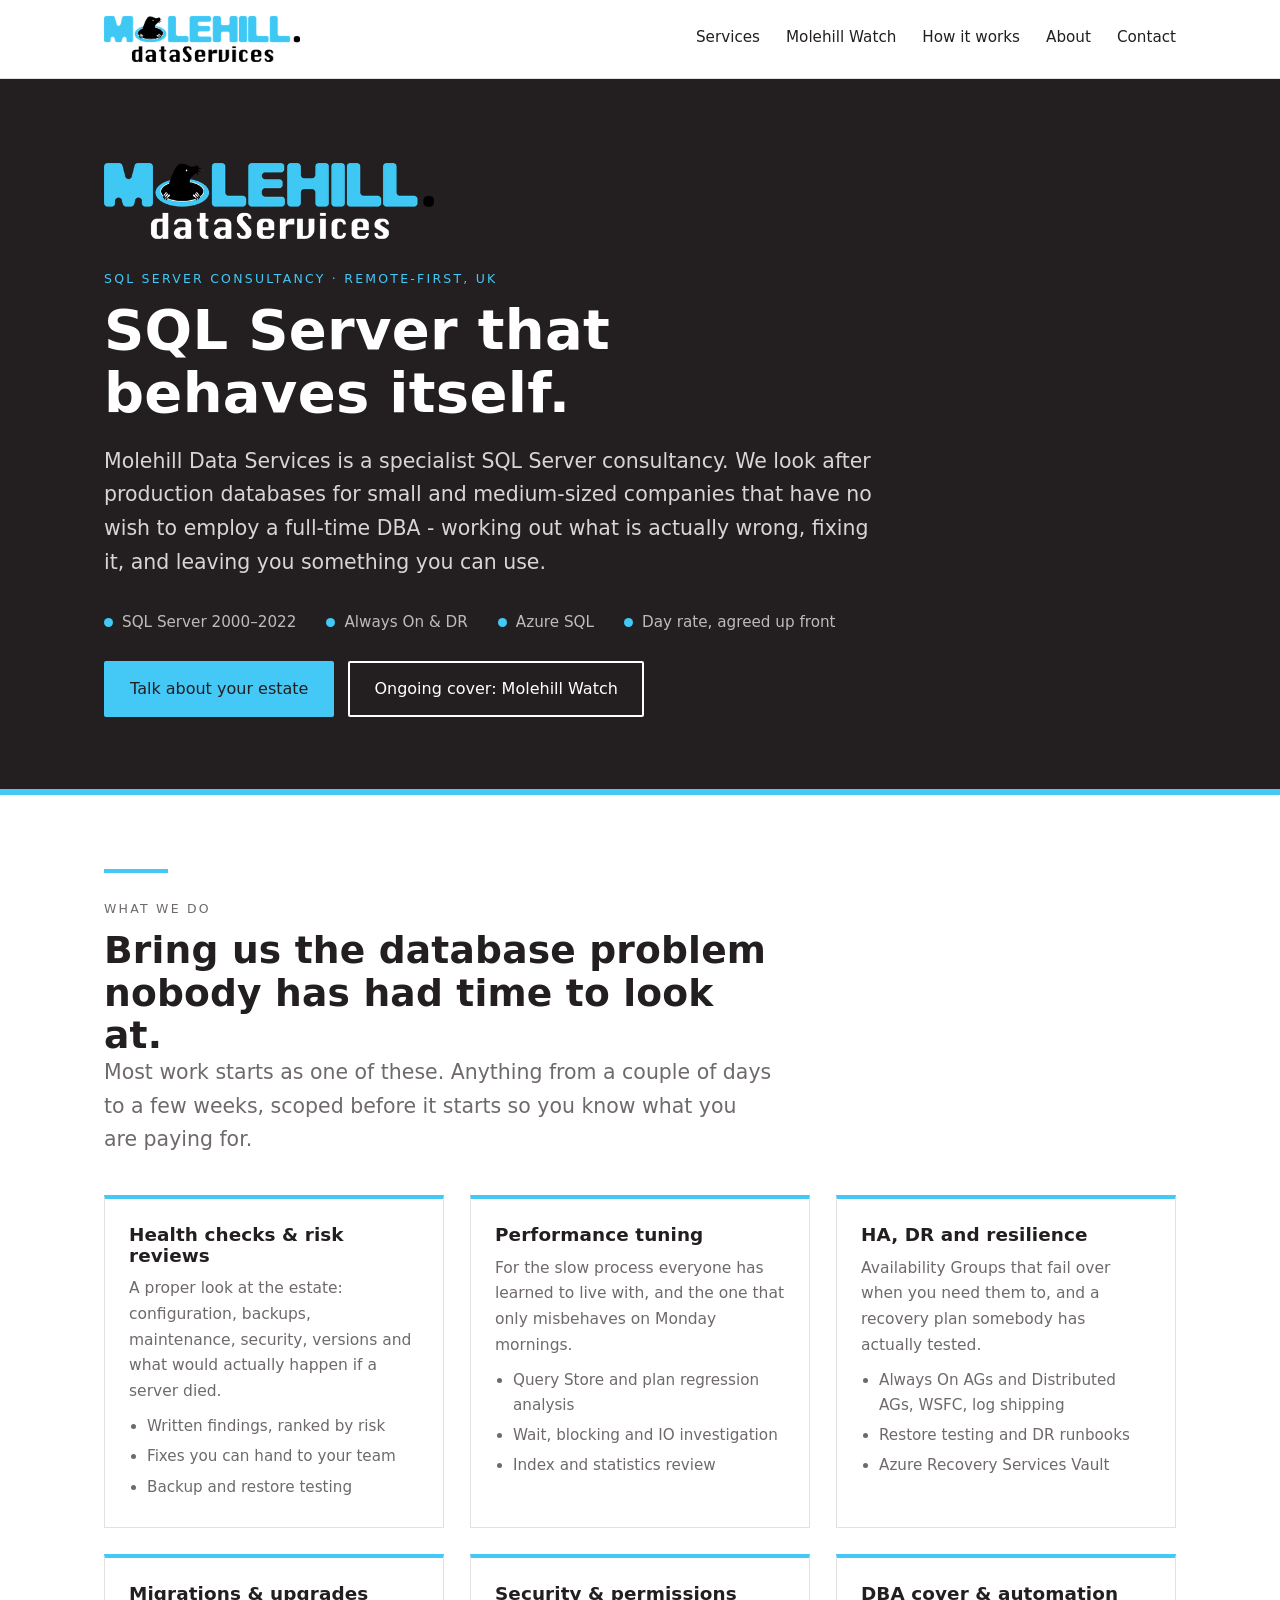
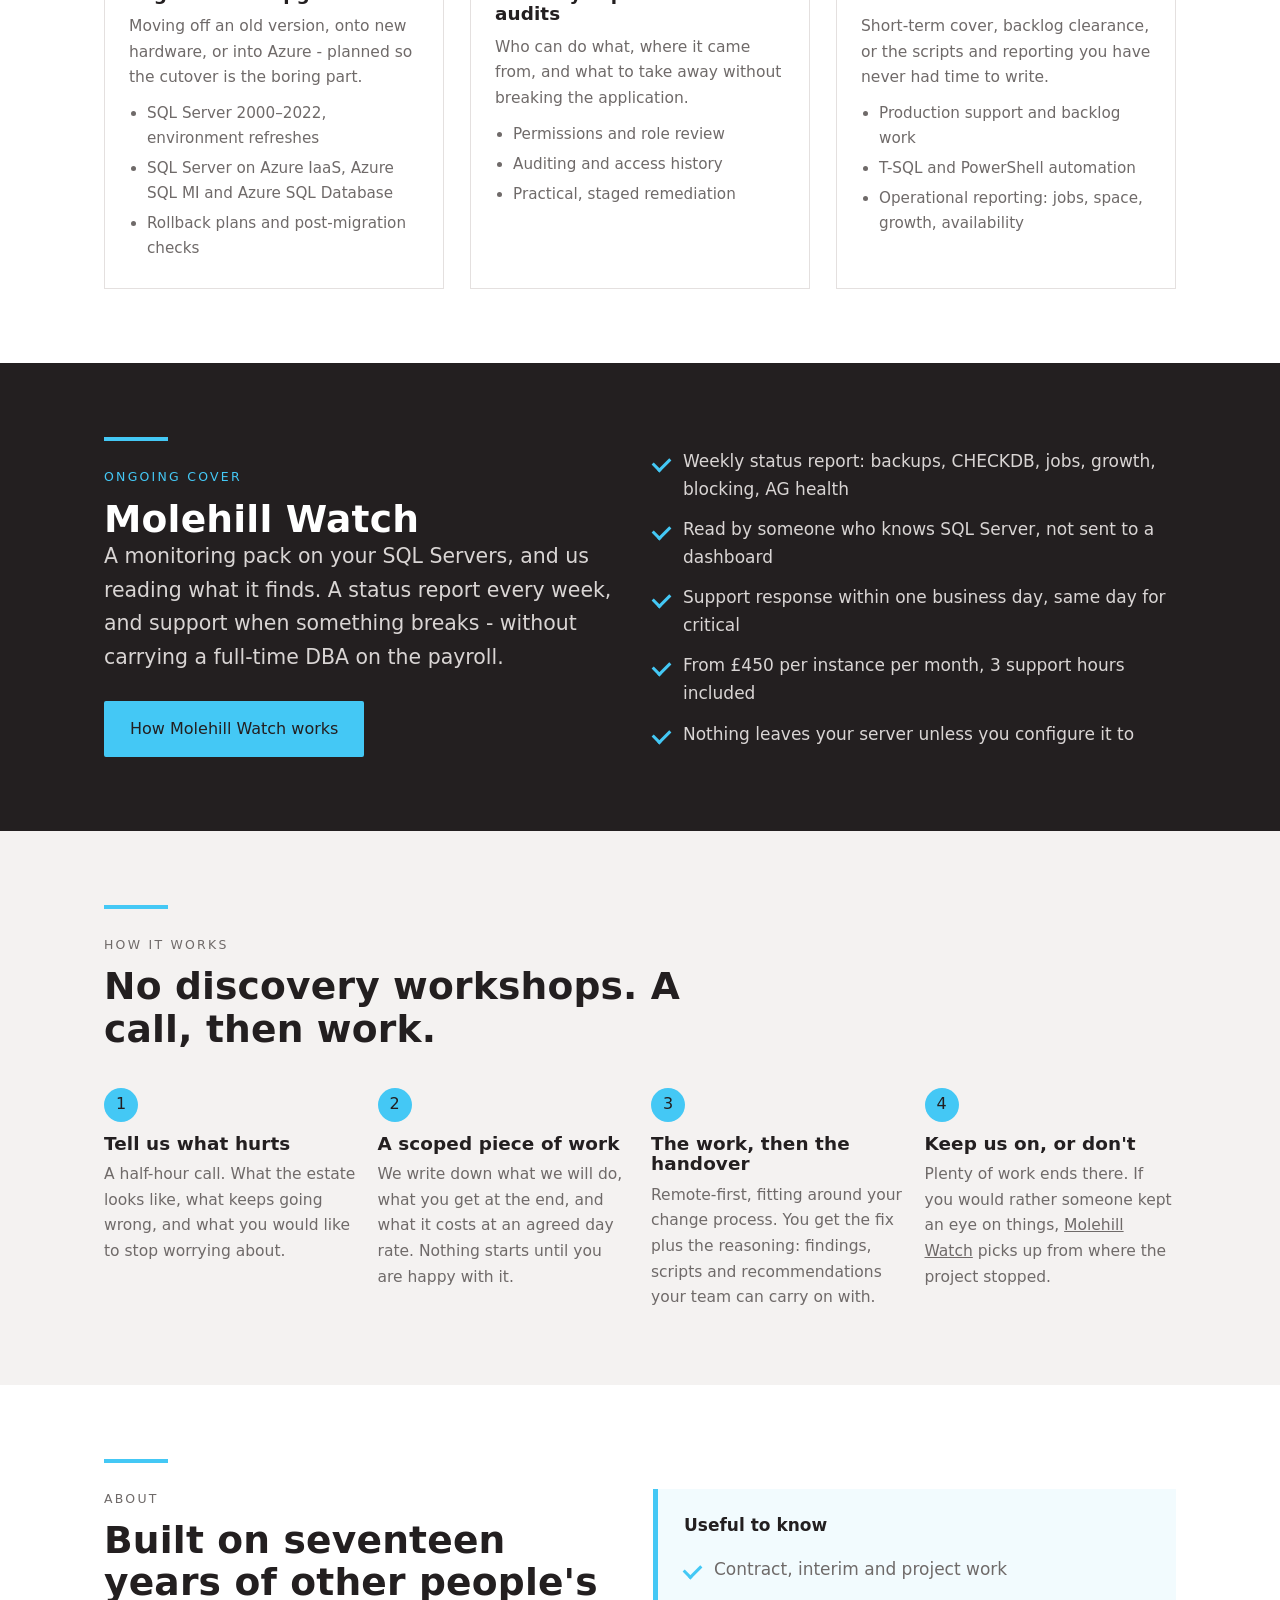
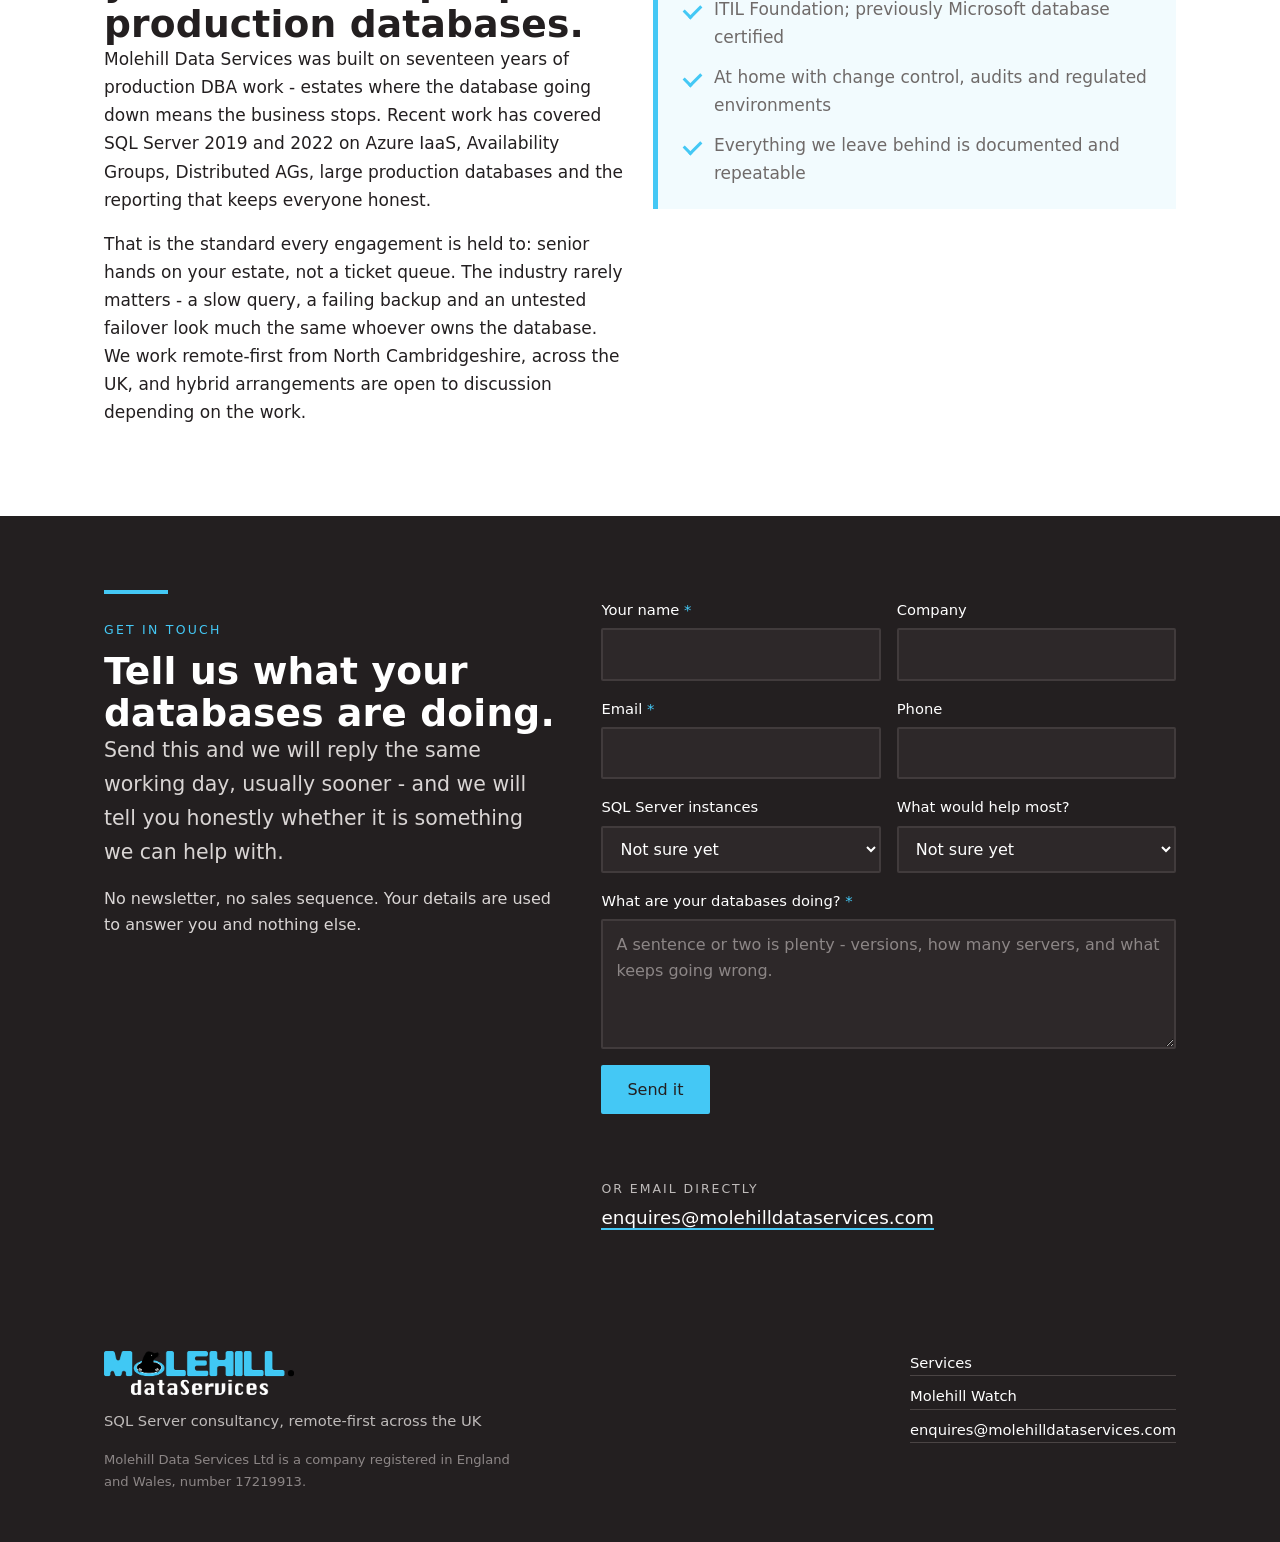
<file: Site/index.html>
<!doctype html>
<html lang="en-GB">
<head>
<meta charset="utf-8" />
<meta name="viewport" content="width=device-width, initial-scale=1" />
<title>Molehill Data Services &#183; SQL Server consultancy</title>
<meta name="description" content="Molehill Data Services: a specialist SQL Server consultancy for small and medium-sized companies with no full-time DBA. Health checks, performance tuning, HA/DR, migrations and Azure SQL - plus Molehill Watch, ongoing monitoring and support." />
<link rel="icon" href="assets/favicon.png" />
<link rel="stylesheet" href="assets/molehill.css" />
<meta property="og:title" content="Molehill Data Services - SQL Server consultancy" />
<meta property="og:description" content="A specialist SQL Server consultancy for companies with no full-time DBA: health checks, tuning, HA/DR, migrations and Azure - and ongoing cover with Molehill Watch." />
<meta property="og:type" content="website" />
</head>
<body>

<header class="site-head">
  <div class="wrap">
    <a class="logo" href="index.html" aria-label="Molehill Data Services home">
      <img src="assets/molehill-logo.png" alt="Molehill. dataServices" />
    </a>
    <nav class="nav" aria-label="Main">
      <a href="#services">Services</a>
      <a href="molehill-watch.html">Molehill Watch</a>
      <a href="#how">How it works</a>
      <a href="#about">About</a>
      <a href="#contact">Contact</a>
    </nav>
  </div>
</header>

<main>

<section class="hero on-dark" aria-labelledby="top">
  <div class="wrap">
    <img class="mark" src="assets/molehill-logo-dark.png" alt="" />
    <p class="eyebrow">SQL Server consultancy &#183; remote-first, UK</p>
    <h1 id="top">SQL Server that behaves itself.</h1>
    <p class="lede">Molehill Data Services is a specialist SQL Server consultancy. We look after production
       databases for small and medium-sized companies that have no wish to employ a full-time DBA -
       working out what is actually wrong, fixing it, and leaving you something you can use.</p>
    <div class="facts">
      <span>SQL Server 2000&ndash;2022</span>
      <span>Always On &amp; DR</span>
      <span>Azure SQL</span>
      <span>Day rate, agreed up front</span>
    </div>
    <div class="btn-row">
      <a class="btn" href="#contact">Talk about your estate</a>
      <a class="btn ghost" href="molehill-watch.html">Ongoing cover: Molehill Watch</a>
    </div>
  </div>
</section>

<section id="services">
  <div class="wrap">
    <div class="head-block">
      <div class="rule"></div>
      <p class="eyebrow">What we do</p>
      <h2>Bring us the database problem nobody has had time to look at.</h2>
      <p class="lede">Most work starts as one of these. Anything from a couple of days to a few weeks,
         scoped before it starts so you know what you are paying for.</p>
    </div>

    <div class="grid three">
      <article class="card">
        <h3>Health checks &amp; risk reviews</h3>
        <p>A proper look at the estate: configuration, backups, maintenance, security, versions and
           what would actually happen if a server died.</p>
        <ul>
          <li>Written findings, ranked by risk</li>
          <li>Fixes you can hand to your team</li>
          <li>Backup and restore testing</li>
        </ul>
      </article>

      <article class="card">
        <h3>Performance tuning</h3>
        <p>For the slow process everyone has learned to live with, and the one that only misbehaves
           on Monday mornings.</p>
        <ul>
          <li>Query Store and plan regression analysis</li>
          <li>Wait, blocking and IO investigation</li>
          <li>Index and statistics review</li>
        </ul>
      </article>

      <article class="card">
        <h3>HA, DR and resilience</h3>
        <p>Availability Groups that fail over when you need them to, and a recovery plan somebody
           has actually tested.</p>
        <ul>
          <li>Always On AGs and Distributed AGs, WSFC, log shipping</li>
          <li>Restore testing and DR runbooks</li>
          <li>Azure Recovery Services Vault</li>
        </ul>
      </article>

      <article class="card">
        <h3>Migrations &amp; upgrades</h3>
        <p>Moving off an old version, onto new hardware, or into Azure - planned so the cutover is
           the boring part.</p>
        <ul>
          <li>SQL Server 2000&ndash;2022, environment refreshes</li>
          <li>SQL Server on Azure IaaS, Azure SQL MI and Azure SQL Database</li>
          <li>Rollback plans and post-migration checks</li>
        </ul>
      </article>

      <article class="card">
        <h3>Security &amp; permissions audits</h3>
        <p>Who can do what, where it came from, and what to take away without breaking the
           application.</p>
        <ul>
          <li>Permissions and role review</li>
          <li>Auditing and access history</li>
          <li>Practical, staged remediation</li>
        </ul>
      </article>

      <article class="card">
        <h3>DBA cover &amp; automation</h3>
        <p>Short-term cover, backlog clearance, or the scripts and reporting you have never had time
           to write.</p>
        <ul>
          <li>Production support and backlog work</li>
          <li>T-SQL and PowerShell automation</li>
          <li>Operational reporting: jobs, space, growth, availability</li>
        </ul>
      </article>
    </div>
  </div>
</section>

<section class="on-dark" id="watch-teaser">
  <div class="wrap">
    <div class="grid two" style="align-items:center">
      <div>
        <div class="rule"></div>
        <p class="eyebrow">Ongoing cover</p>
        <h2>Molehill Watch</h2>
        <p class="lede">A monitoring pack on your SQL Servers, and us reading what it finds. A status
           report every week, and support when something breaks - without carrying a full-time DBA on
           the payroll.</p>
        <div class="btn-row">
          <a class="btn" href="molehill-watch.html">How Molehill Watch works</a>
        </div>
      </div>
      <div>
        <ul class="ticks" style="grid-template-columns:1fr">
          <li>Weekly status report: backups, CHECKDB, jobs, growth, blocking, AG health</li>
          <li>Read by someone who knows SQL Server, not sent to a dashboard</li>
          <li>Support response within one business day, same day for critical</li>
          <li>From &pound;450 per instance per month, 3 support hours included</li>
          <li>Nothing leaves your server unless you configure it to</li>
        </ul>
      </div>
    </div>
  </div>
</section>

<section id="how" class="on-shell">
  <div class="wrap">
    <div class="head-block">
      <div class="rule"></div>
      <p class="eyebrow">How it works</p>
      <h2>No discovery workshops. A call, then work.</h2>
    </div>
    <div class="steps">
      <div class="step">
        <h3>Tell us what hurts</h3>
        <p>A half-hour call. What the estate looks like, what keeps going wrong, and what you would
           like to stop worrying about.</p>
      </div>
      <div class="step">
        <h3>A scoped piece of work</h3>
        <p>We write down what we will do, what you get at the end, and what it costs at an agreed
           day rate. Nothing starts until you are happy with it.</p>
      </div>
      <div class="step">
        <h3>The work, then the handover</h3>
        <p>Remote-first, fitting around your change process. You get the fix plus the reasoning:
           findings, scripts and recommendations your team can carry on with.</p>
      </div>
      <div class="step">
        <h3>Keep us on, or don't</h3>
        <p>Plenty of work ends there. If you would rather someone kept an eye on things,
           <a href="molehill-watch.html">Molehill Watch</a> picks up from where the project stopped.</p>
      </div>
    </div>
  </div>
</section>

<section id="about">
  <div class="wrap">
    <div class="grid two">
      <div>
        <div class="rule"></div>
        <p class="eyebrow">About</p>
        <h2>Built on seventeen years of other people's production databases.</h2>
        <p>Molehill Data Services was built on seventeen years of production DBA work - estates where
           the database going down means the business stops. Recent work has covered SQL Server 2019
           and 2022 on Azure IaaS, Availability Groups, Distributed AGs, large production databases
           and the reporting that keeps everyone honest.</p>
        <p>That is the standard every engagement is held to: senior hands on your estate, not a
           ticket queue. The industry rarely matters - a slow query, a failing backup and an
           untested failover look much the same whoever owns the database. We work remote-first
           from North Cambridgeshire, across the UK, and hybrid arrangements are open to discussion
           depending on the work.</p>
      </div>
      <div>
        <div class="callout">
          <p><strong>Useful to know</strong></p>
          <ul class="ticks" style="grid-template-columns:1fr">
            <li>Contract, interim and project work</li>
            <li>ITIL Foundation; previously Microsoft database certified</li>
            <li>At home with change control, audits and regulated environments</li>
            <li>Everything we leave behind is documented and repeatable</li>
          </ul>
        </div>
      </div>
    </div>
  </div>
</section>

<section class="on-dark" id="contact">
  <div class="wrap">
    <div class="contact-split">
      <div>
        <div class="rule"></div>
        <p class="eyebrow">Get in touch</p>
        <h2>Tell us what your databases are doing.</h2>
        <p class="lede">Send this and we will reply the same working day, usually sooner - and we
           will tell you honestly whether it is something we can help with.</p>
        <p class="lede" style="font-size:1rem">No newsletter, no sales sequence. Your details are
           used to answer you and nothing else.</p>
      </div>
      <div>
        <form class="form" data-contact name="contact" method="POST" data-netlify="true" netlify-honeypot="bot-field" action="/">
          <input type="hidden" name="form-name" value="contact" />
          <input type="hidden" name="page" value="Consultancy" />
          <p class="hp"><label>Leave this empty <input name="bot-field" tabindex="-1" autocomplete="off" /></label></p>

          <div class="row">
            <div class="field">
              <label for="c-name">Your name <span class="required" aria-hidden="true">*</span></label>
              <input id="c-name" name="name" type="text" autocomplete="name" required />
            </div>
            <div class="field">
              <label for="c-company">Company</label>
              <input id="c-company" name="company" type="text" autocomplete="organization" />
            </div>
          </div>

          <div class="row">
            <div class="field">
              <label for="c-email">Email <span class="required" aria-hidden="true">*</span></label>
              <input id="c-email" name="email" type="email" autocomplete="email" required />
            </div>
            <div class="field">
              <label for="c-phone">Phone</label>
              <input id="c-phone" name="phone" type="tel" autocomplete="tel" />
            </div>
          </div>

          <div class="row">
          <div class="field">
            <label for="c-instances">SQL Server instances</label>
            <select id="c-instances" name="instances">
              <option value="">Not sure yet</option>
              <option>1 - 2</option>
              <option>3 - 5</option>
              <option>6 - 10</option>
              <option>More than 10</option>
              <option>Azure SQL only</option>
            </select>
          </div>
            <div class="field">
              <label for="c-help">What would help most?</label>
              <select id="c-help" name="help">
                <option value="">Not sure yet</option>
                <option>Something is broken or slow</option>
                <option>Health check or risk review</option>
                <option>Migration or upgrade</option>
                <option>HA / DR and failover</option>
                <option>Ongoing cover (Molehill Watch)</option>
                <option>Short-term DBA cover</option>
              </select>
            </div>
          </div>

          <div class="field">
            <label for="c-message">What are your databases doing? <span class="required" aria-hidden="true">*</span></label>
            <textarea id="c-message" name="message" required placeholder="A sentence or two is plenty - versions, how many servers, and what keeps going wrong."></textarea>
          </div>

          <button class="btn" type="submit">Send it</button>
          <p class="form-note" role="status" aria-live="polite"></p>
        </form>

        <ul class="contact-list" style="margin-top:28px">
          <li><span class="k">Or email directly</span>
              <a href="mailto:enquires@molehilldataservices.com?subject=SQL%20Server%20consultancy%20enquiry">enquires@molehilldataservices.com</a></li>
        </ul>
      </div>
    </div>
  </div>
</section>

</main>

<footer class="site-foot">
  <div class="wrap">
    <div>
      <img src="assets/molehill-logo-dark.png" alt="Molehill. dataServices" />
      <p>SQL Server consultancy, remote-first across the UK</p>
      <p class="legal">Molehill Data Services Ltd is a company registered in England and Wales,
         number 17219913.</p>
      <!-- When the registered office moves off a private address, add it here:
           " Registered office: 1 Example Street, Town PE1 1AA." -->
    </div>
    <nav aria-label="Footer">
      <a href="index.html">Services</a>
      <a href="molehill-watch.html">Molehill Watch</a>
      <a href="mailto:enquires@molehilldataservices.com">enquires@molehilldataservices.com</a>
    </nav>
  </div>
</footer>

<script src="assets/contact.js"></script>
</body>
</html>
</file>
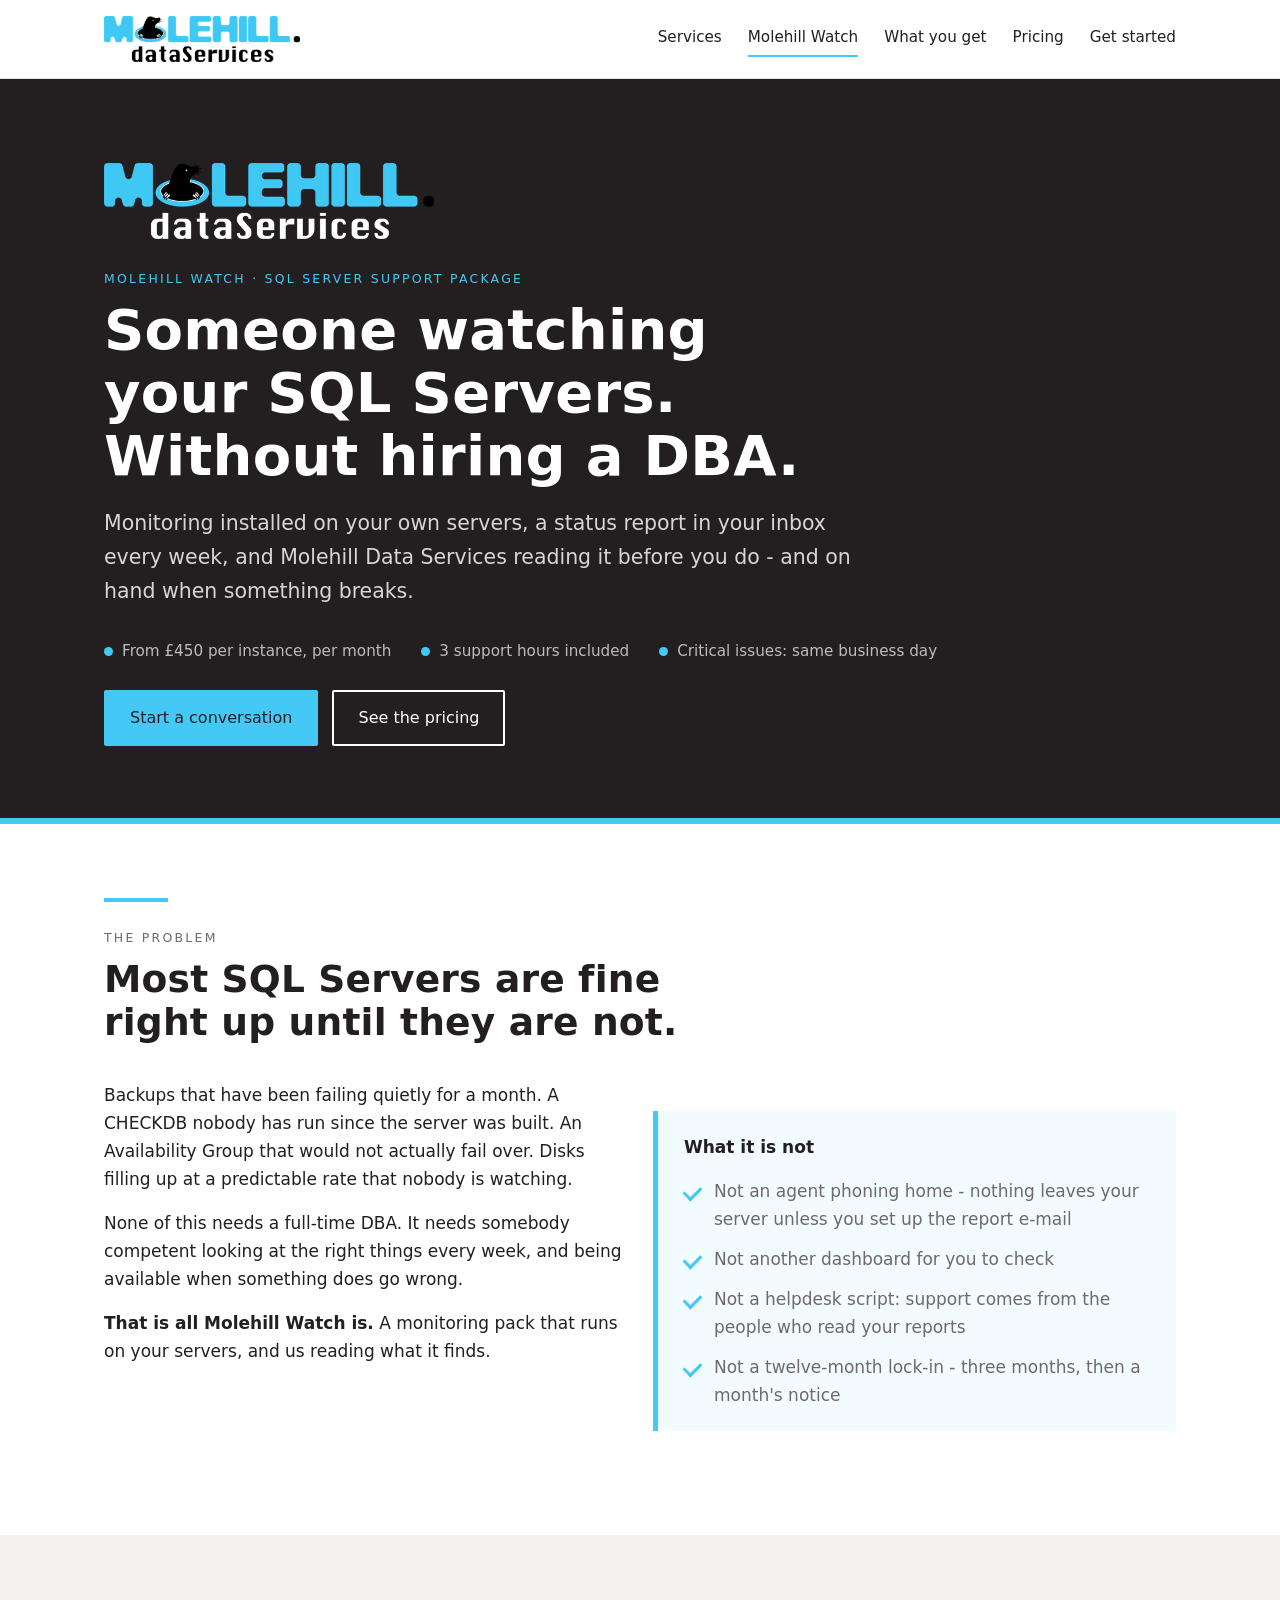
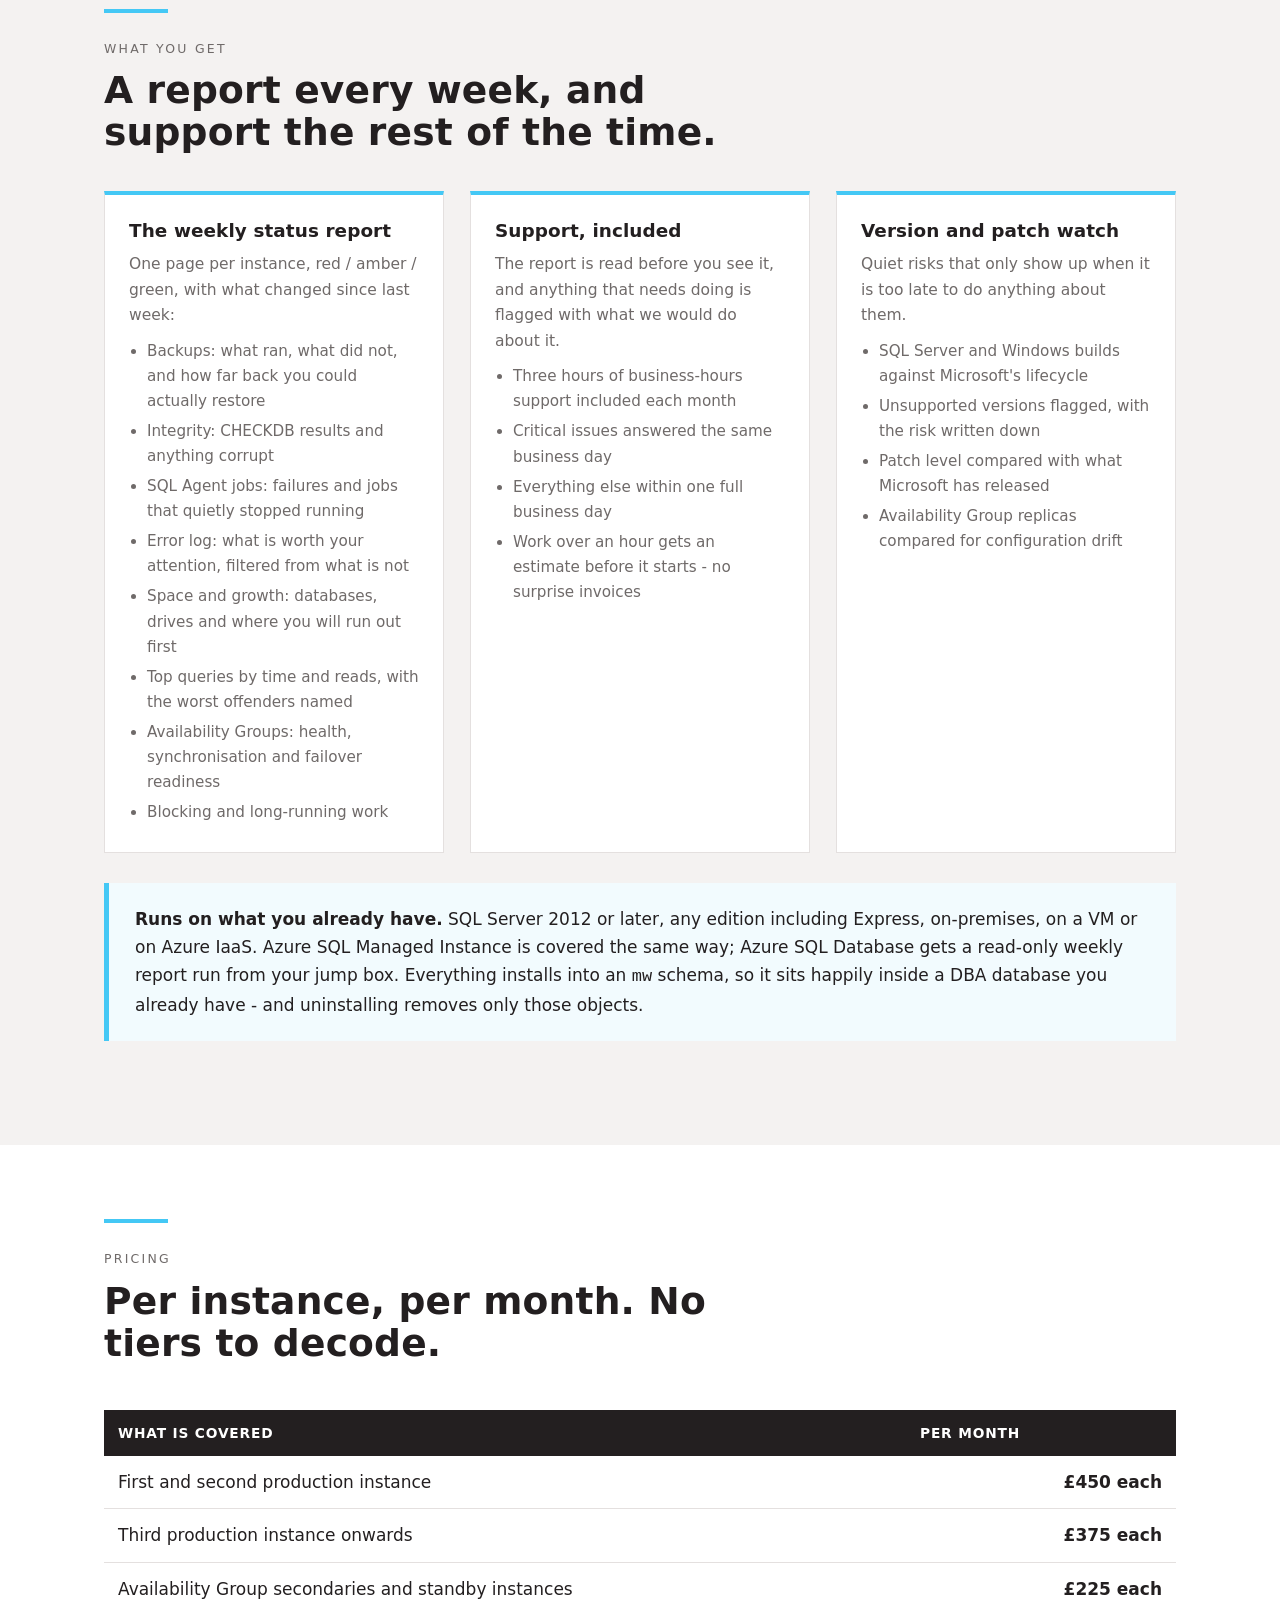
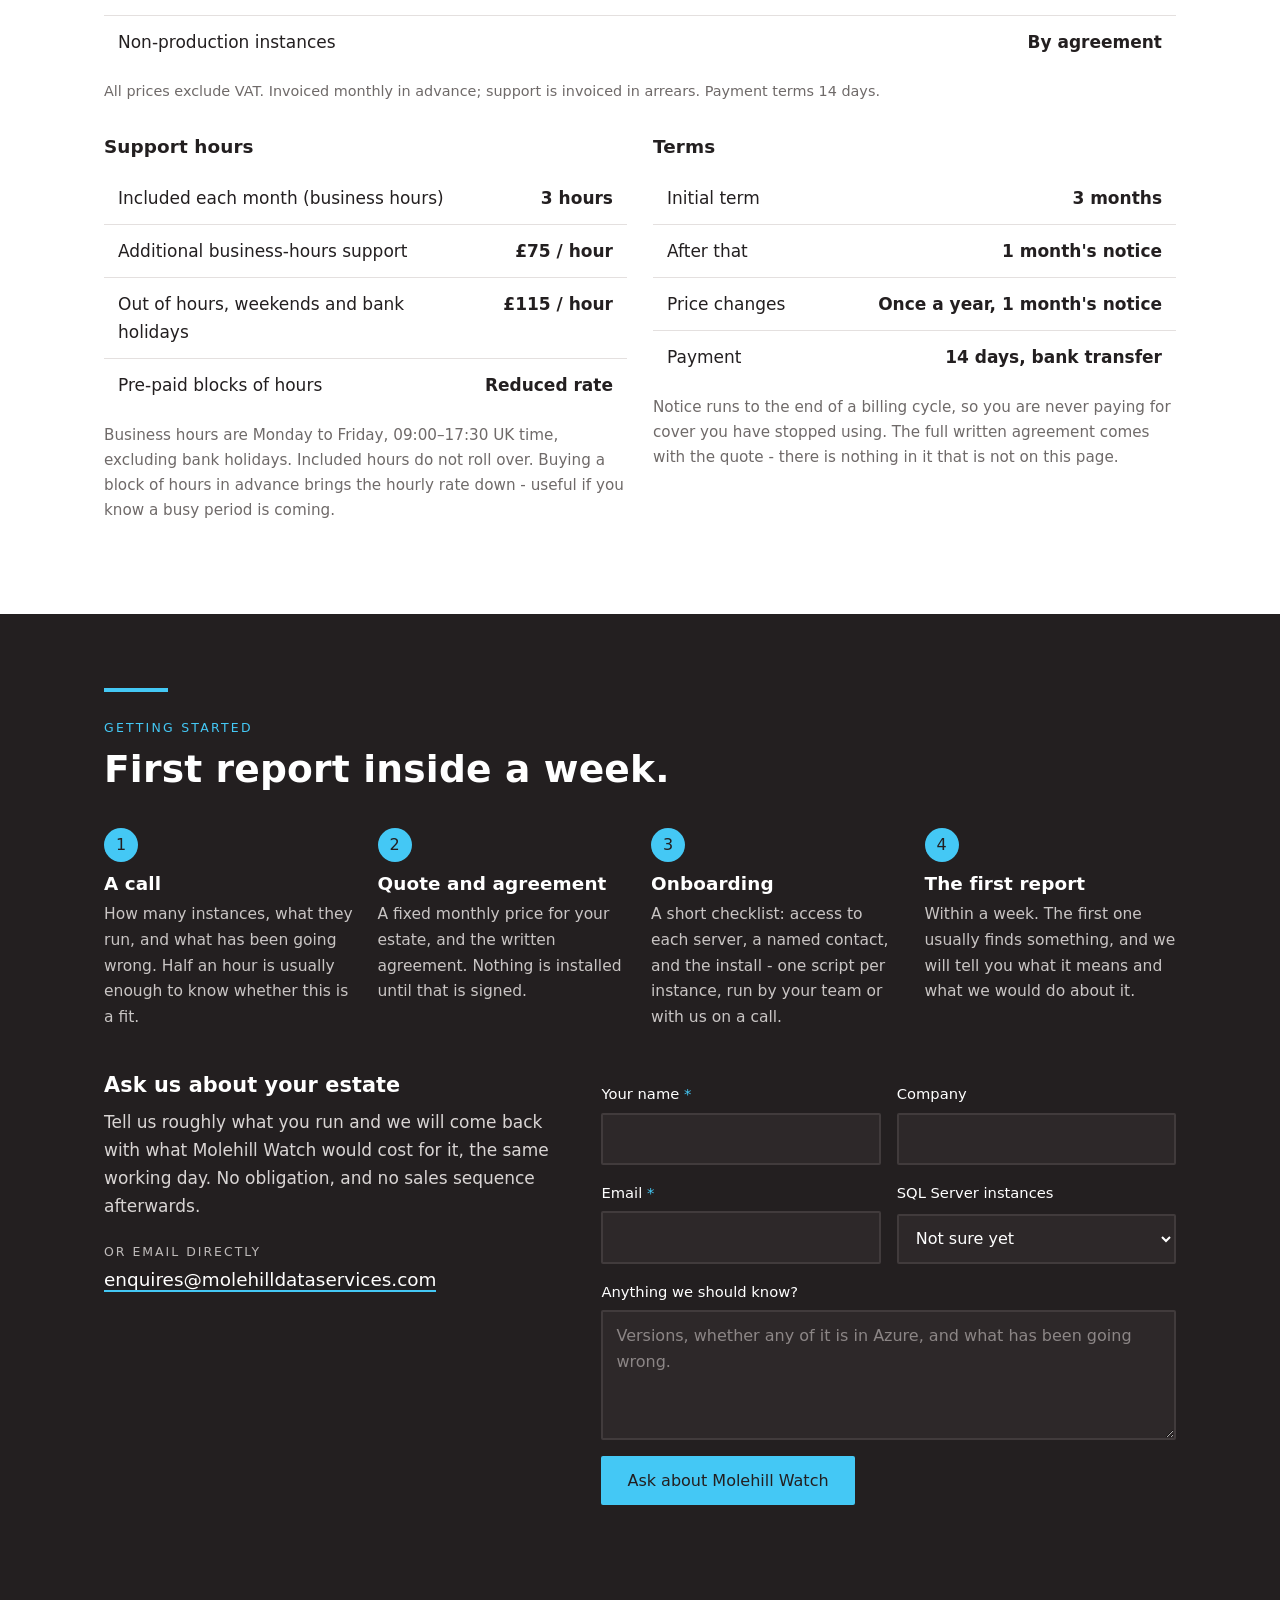
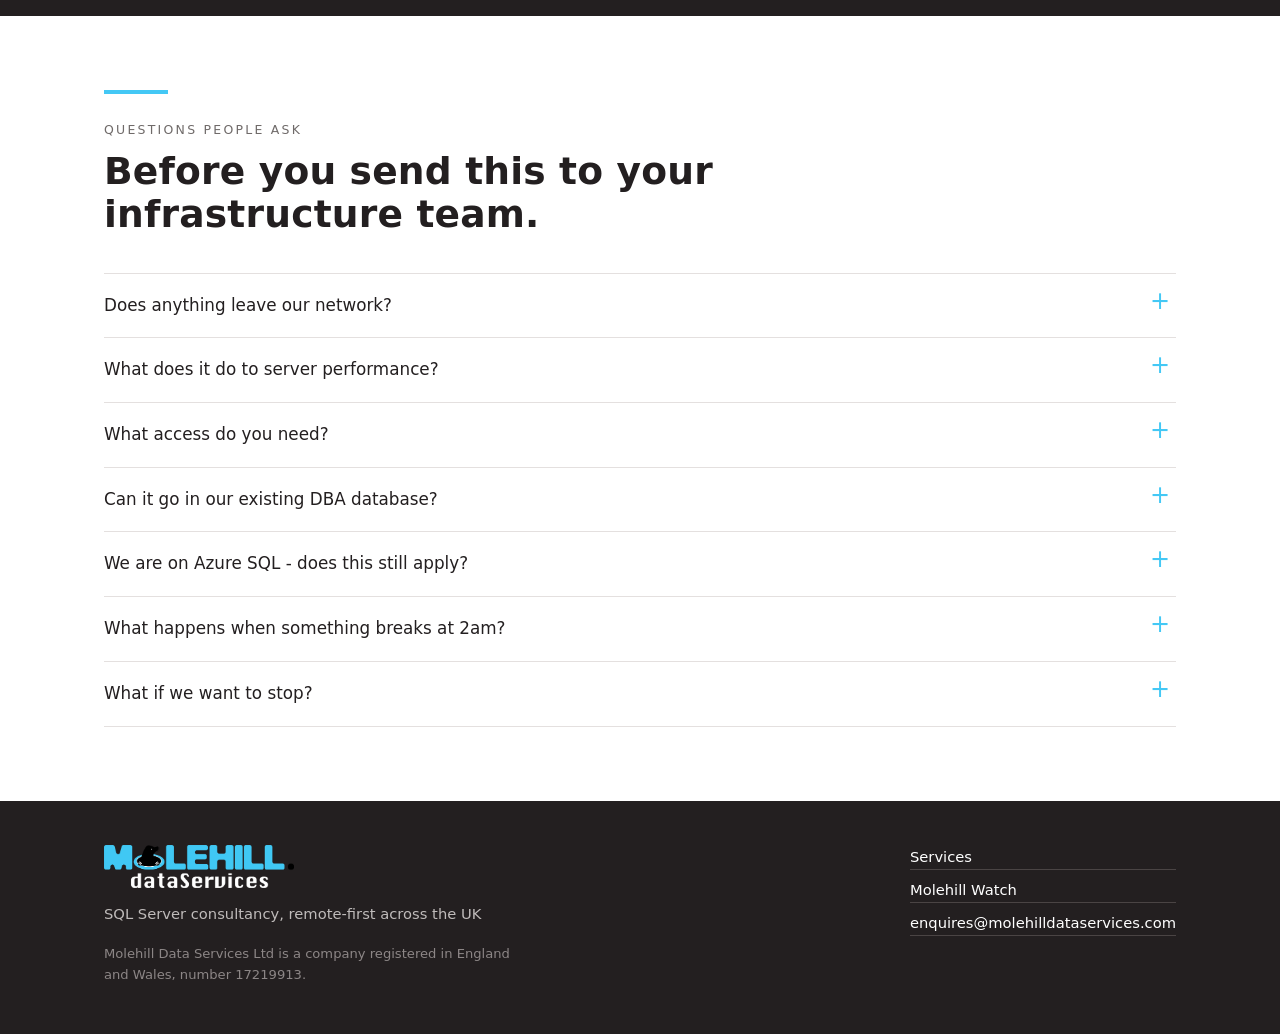
<file: Site/molehill-watch.html>
<!doctype html>
<html lang="en-GB">
<head>
<meta charset="utf-8" />
<meta name="viewport" content="width=device-width, initial-scale=1" />
<title>Molehill Watch &#183; SQL Server monitoring and support</title>
<meta name="description" content="Molehill Watch from Molehill Data Services: monitoring installed on your SQL Servers, a weekly status report read and acted on, and support when something breaks. From GBP 450 per instance per month, three support hours included." />
<link rel="icon" href="assets/favicon.png" />
<link rel="stylesheet" href="assets/molehill.css" />
<meta property="og:title" content="Molehill Watch - SQL Server monitoring and support" />
<meta property="og:description" content="Someone watching your SQL Servers, without carrying a DBA on the payroll. Weekly status reports, same-day response for critical issues, from GBP 450 per instance per month." />
<meta property="og:type" content="website" />
</head>
<body>

<header class="site-head">
  <div class="wrap">
    <a class="logo" href="index.html" aria-label="Molehill Data Services home">
      <img src="assets/molehill-logo.png" alt="Molehill. dataServices" />
    </a>
    <nav class="nav" aria-label="Main">
      <a href="index.html#services">Services</a>
      <a href="molehill-watch.html" aria-current="page">Molehill Watch</a>
      <a href="#included">What you get</a>
      <a href="#pricing">Pricing</a>
      <a href="#start">Get started</a>
    </nav>
  </div>
</header>

<main>

<section class="hero on-dark">
  <div class="wrap">
    <img class="mark" src="assets/molehill-logo-dark.png" alt="" />
    <p class="eyebrow">Molehill Watch &#183; SQL Server support package</p>
    <h1>Someone watching your SQL Servers. Without hiring a DBA.</h1>
    <p class="lede">Monitoring installed on your own servers, a status report in your inbox every
       week, and Molehill Data Services reading it before you do - and on hand when something
       breaks.</p>
    <div class="facts">
      <span>From &pound;450 per instance, per month</span>
      <span>3 support hours included</span>
      <span>Critical issues: same business day</span>
    </div>
    <div class="btn-row">
      <a class="btn" href="#start">Start a conversation</a>
      <a class="btn ghost" href="#pricing">See the pricing</a>
    </div>
  </div>
</section>

<section>
  <div class="wrap">
    <div class="head-block">
      <div class="rule"></div>
      <p class="eyebrow">The problem</p>
      <h2>Most SQL Servers are fine right up until they are not.</h2>
    </div>
    <div class="grid two">
      <div>
        <p>Backups that have been failing quietly for a month. A CHECKDB nobody has run since the
           server was built. An Availability Group that would not actually fail over. Disks filling
           up at a predictable rate that nobody is watching.</p>
        <p>None of this needs a full-time DBA. It needs somebody competent looking at the right
           things every week, and being available when something does go wrong.</p>
        <p><strong>That is all Molehill Watch is.</strong> A monitoring pack that runs on your
           servers, and us reading what it finds.</p>
      </div>
      <div>
        <div class="callout">
          <p><strong>What it is not</strong></p>
          <ul class="ticks" style="grid-template-columns:1fr">
            <li>Not an agent phoning home - nothing leaves your server unless you set up the report e-mail</li>
            <li>Not another dashboard for you to check</li>
            <li>Not a helpdesk script: support comes from the people who read your reports</li>
            <li>Not a twelve-month lock-in - three months, then a month's notice</li>
          </ul>
        </div>
      </div>
    </div>
  </div>
</section>

<section id="included" class="on-shell">
  <div class="wrap">
    <div class="head-block">
      <div class="rule"></div>
      <p class="eyebrow">What you get</p>
      <h2>A report every week, and support the rest of the time.</h2>
    </div>

    <div class="grid three">
      <article class="card">
        <h3>The weekly status report</h3>
        <p>One page per instance, red / amber / green, with what changed since last week:</p>
        <ul>
          <li>Backups: what ran, what did not, and how far back you could actually restore</li>
          <li>Integrity: CHECKDB results and anything corrupt</li>
          <li>SQL Agent jobs: failures and jobs that quietly stopped running</li>
          <li>Error log: what is worth your attention, filtered from what is not</li>
          <li>Space and growth: databases, drives and where you will run out first</li>
          <li>Top queries by time and reads, with the worst offenders named</li>
          <li>Availability Groups: health, synchronisation and failover readiness</li>
          <li>Blocking and long-running work</li>
        </ul>
      </article>

      <article class="card">
        <h3>Support, included</h3>
        <p>The report is read before you see it, and anything that needs doing is flagged with what
           we would do about it.</p>
        <ul>
          <li>Three hours of business-hours support included each month</li>
          <li>Critical issues answered the same business day</li>
          <li>Everything else within one full business day</li>
          <li>Work over an hour gets an estimate before it starts - no surprise invoices</li>
        </ul>
      </article>

      <article class="card">
        <h3>Version and patch watch</h3>
        <p>Quiet risks that only show up when it is too late to do anything about them.</p>
        <ul>
          <li>SQL Server and Windows builds against Microsoft's lifecycle</li>
          <li>Unsupported versions flagged, with the risk written down</li>
          <li>Patch level compared with what Microsoft has released</li>
          <li>Availability Group replicas compared for configuration drift</li>
        </ul>
      </article>
    </div>

    <div class="callout">
      <p><strong>Runs on what you already have.</strong> SQL Server 2012 or later, any edition
         including Express, on-premises, on a VM or on Azure IaaS. Azure SQL Managed Instance is
         covered the same way; Azure SQL Database gets a read-only weekly report run from your jump
         box. Everything installs into an <code>mw</code> schema, so it sits happily inside a DBA
         database you already have - and uninstalling removes only those objects.</p>
    </div>
  </div>
</section>

<section id="pricing">
  <div class="wrap">
    <div class="head-block">
      <div class="rule"></div>
      <p class="eyebrow">Pricing</p>
      <h2>Per instance, per month. No tiers to decode.</h2>
    </div>

    <div class="table-scroll"><table class="price">
      <caption>All prices exclude VAT. Invoiced monthly in advance; support is invoiced in arrears. Payment terms 14 days.</caption>
      <thead>
        <tr><th scope="col">What is covered</th><th scope="col" class="num">Per month</th></tr>
      </thead>
      <tbody>
        <tr><td>First and second production instance</td><td class="num">&pound;450 each</td></tr>
        <tr><td>Third production instance onwards</td><td class="num">&pound;375 each</td></tr>
        <tr><td>Availability Group secondaries and standby instances</td><td class="num">&pound;225 each</td></tr>
        <tr><td>Non-production instances</td><td class="num">By agreement</td></tr>
      </tbody>
    </table></div>

    <div class="grid two" style="margin-top:34px">
      <div>
        <h3>Support hours</h3>
        <div class="table-scroll"><table class="price" style="margin-top:14px">
          <tbody>
            <tr><td>Included each month (business hours)</td><td class="num">3 hours</td></tr>
            <tr><td>Additional business-hours support</td><td class="num">&pound;75 / hour</td></tr>
            <tr><td>Out of hours, weekends and bank holidays</td><td class="num">&pound;115 / hour</td></tr>
            <tr><td>Pre-paid blocks of hours</td><td class="num">Reduced rate</td></tr>
          </tbody>
        </table></div>
        <p style="color:var(--muted);font-size:.95rem;margin-top:12px">Business hours are Monday to
           Friday, 09:00&ndash;17:30 UK time, excluding bank holidays. Included hours do not roll
           over. Buying a block of hours in advance brings the hourly rate down - useful if you know
           a busy period is coming.</p>
      </div>
      <div>
        <h3>Terms</h3>
        <div class="table-scroll"><table class="price" style="margin-top:14px">
          <tbody>
            <tr><td>Initial term</td><td class="num">3 months</td></tr>
            <tr><td>After that</td><td class="num">1 month's notice</td></tr>
            <tr><td>Price changes</td><td class="num">Once a year, 1 month's notice</td></tr>
            <tr><td>Payment</td><td class="num">14 days, bank transfer</td></tr>
          </tbody>
        </table></div>
        <p style="color:var(--muted);font-size:.95rem;margin-top:12px">Notice runs to the end of a
           billing cycle, so you are never paying for cover you have stopped using. The full written
           agreement comes with the quote - there is nothing in it that is not on this page.</p>
      </div>
    </div>
  </div>
</section>

<section id="start" class="on-dark">
  <div class="wrap">
    <div class="head-block">
      <div class="rule"></div>
      <p class="eyebrow">Getting started</p>
      <h2>First report inside a week.</h2>
    </div>
    <div class="steps">
      <div class="step">
        <h3>A call</h3>
        <p>How many instances, what they run, and what has been going wrong. Half an hour is usually
           enough to know whether this is a fit.</p>
      </div>
      <div class="step">
        <h3>Quote and agreement</h3>
        <p>A fixed monthly price for your estate, and the written agreement. Nothing is installed
           until that is signed.</p>
      </div>
      <div class="step">
        <h3>Onboarding</h3>
        <p>A short checklist: access to each server, a named contact, and the install - one script
           per instance, run by your team or with us on a call.</p>
      </div>
      <div class="step">
        <h3>The first report</h3>
        <p>Within a week. The first one usually finds something, and we will tell you what it means
           and what we would do about it.</p>
      </div>
    </div>
    <div class="contact-split" style="margin-top:44px">
      <div>
        <h3 style="font-size:1.3rem;margin-bottom:10px">Ask us about your estate</h3>
        <p>Tell us roughly what you run and we will come back with what Molehill Watch would cost
           for it, the same working day. No obligation, and no sales sequence afterwards.</p>
        <ul class="contact-list" style="margin-top:22px">
          <li><span class="k">Or email directly</span>
              <a href="mailto:enquires@molehilldataservices.com?subject=Molehill%20Watch%20enquiry">enquires@molehilldataservices.com</a></li>
        </ul>
      </div>
      <div>
        <form class="form" data-contact name="molehill-watch" method="POST" data-netlify="true" netlify-honeypot="bot-field" action="/">
          <input type="hidden" name="form-name" value="molehill-watch" />
          <input type="hidden" name="page" value="Molehill Watch" />
          <p class="hp"><label>Leave this empty <input name="bot-field" tabindex="-1" autocomplete="off" /></label></p>

          <div class="row">
            <div class="field">
              <label for="w-name">Your name <span class="required" aria-hidden="true">*</span></label>
              <input id="w-name" name="name" type="text" autocomplete="name" required />
            </div>
            <div class="field">
              <label for="w-company">Company</label>
              <input id="w-company" name="company" type="text" autocomplete="organization" />
            </div>
          </div>

          <div class="row">
            <div class="field">
              <label for="w-email">Email <span class="required" aria-hidden="true">*</span></label>
              <input id="w-email" name="email" type="email" autocomplete="email" required />
            </div>
          <div class="field">
            <label for="w-instances">SQL Server instances</label>
            <select id="w-instances" name="instances">
              <option value="">Not sure yet</option>
              <option>1 - 2</option>
              <option>3 - 5</option>
              <option>6 - 10</option>
              <option>More than 10</option>
              <option>Azure SQL only</option>
            </select>
          </div>
          </div>

          <div class="field">
            <label for="w-message">Anything we should know? </label>
            <textarea id="w-message" name="message" placeholder="Versions, whether any of it is in Azure, and what has been going wrong."></textarea>
          </div>

          <button class="btn" type="submit">Ask about Molehill Watch</button>
          <p class="form-note" role="status" aria-live="polite"></p>
        </form>
      </div>
    </div>
  </div>
</section>

<section>
  <div class="wrap">
    <div class="head-block">
      <div class="rule"></div>
      <p class="eyebrow">Questions people ask</p>
      <h2>Before you send this to your infrastructure team.</h2>
    </div>
    <div class="faq">
      <details>
        <summary>Does anything leave our network?</summary>
        <p>No. The collectors write to a database on your own server. The weekly report is built
           there too. It only leaves if you configure Database Mail to send it - and even then query
           text is excluded from the e-mail by default. If you would rather nothing was e-mailed at
           all, reports can be exported to files and picked up from your jump box.</p>
      </details>
      <details>
        <summary>What does it do to server performance?</summary>
        <p>The collectors are lightweight and run a few times a day as SQL Agent jobs, reading from
           dynamic management views and system tables rather than running heavy queries. They keep a
           rolling history in their own schema so the weekly report is a read of data already
           collected, not a scan of your databases.</p>
      </details>
      <details>
        <summary>What access do you need?</summary>
        <p>Sysadmin to install (it creates jobs and reads server-level state), then an account that
           can read health, job and performance data day to day. Remote access to each covered
           server via your VPN, Azure Bastion or an agreed equivalent, and SSMS or similar on a jump
           box. It is all written down in the onboarding checklist.</p>
      </details>
      <details>
        <summary>Can it go in our existing DBA database?</summary>
        <p>Yes. Everything is created in an <code>mw</code> schema, so it never clashes with objects
           you already have, and the uninstall script removes only that schema and its four Agent
           jobs. Nothing else on the instance is touched.</p>
      </details>
      <details>
        <summary>We are on Azure SQL - does this still apply?</summary>
        <p>Azure SQL Managed Instance is covered like any other instance. Azure SQL Database does not
           have SQL Agent or server-level access, so it gets a read-only weekly report run from your
           jump box instead, covering the same ground the platform exposes: sizing, storage, index
           and query health, and failed connections.</p>
      </details>
      <details>
        <summary>What happens when something breaks at 2am?</summary>
        <p>Out-of-hours work is charged at the out-of-hours rate and is arranged rather than
           guaranteed - there is no 24/7 on-call built into the standard package. If you need
           overnight cover for a migration or a month-end, we agree it in writing beforehand.</p>
      </details>
      <details>
        <summary>What if we want to stop?</summary>
        <p>Three month initial term, then a month's notice ending at the close of a billing cycle.
           Run the uninstall script and the monitoring is gone. The collected history is yours - we
           will export it for you before it goes.</p>
      </details>
    </div>
  </div>
</section>

</main>

<footer class="site-foot">
  <div class="wrap">
    <div>
      <img src="assets/molehill-logo-dark.png" alt="Molehill. dataServices" />
      <p>SQL Server consultancy, remote-first across the UK</p>
      <p class="legal">Molehill Data Services Ltd is a company registered in England and Wales,
         number 17219913.</p>
      <!-- When the registered office moves off a private address, add it here:
           " Registered office: 1 Example Street, Town PE1 1AA." -->
    </div>
    <nav aria-label="Footer">
      <a href="index.html">Services</a>
      <a href="molehill-watch.html">Molehill Watch</a>
      <a href="mailto:enquires@molehilldataservices.com">enquires@molehilldataservices.com</a>
    </nav>
  </div>
</footer>

<script src="assets/contact.js"></script>
</body>
</html>
</file>
<file: Site/assets/molehill.css>
/* ===========================================================================
   Molehill. dataServices - site styles
   Style guide: #231F20 (ink), #44C8F5 (cyan), white. Titles in Krungthep,
   falling back to Bahnschrift on Windows and the system sans elsewhere.
   =========================================================================== */
:root{
  --ink:#231F20;
  --cyan:#44C8F5;
  --paper:#ffffff;
  --muted:#6F6A69;
  --line:#E4E0DF;
  --tint:#F2FBFE;
  --shell:#F4F2F1;
  --title:Krungthep,Bahnschrift,"DIN Alternate","Trebuchet MS",system-ui,sans-serif;
  --body:"Segoe UI",system-ui,-apple-system,Arial,sans-serif;
  --wrap:1120px;
}
*{box-sizing:border-box}
html{scroll-behavior:smooth}
body{
  margin:0;background:var(--paper);color:var(--ink);
  font-family:var(--body);font-size:17px;line-height:1.65;-webkit-font-smoothing:antialiased;
  overflow-x:hidden;                       /* nothing should overflow, but never sideways-scroll the page */
}
img{max-width:100%;height:auto;display:block}
a{color:inherit}
h1,h2,h3,.title{font-family:var(--title);font-weight:700;letter-spacing:.005em;line-height:1.12;margin:0}
h1{font-size:clamp(2.1rem,5.2vw,3.5rem)}
h2{font-size:clamp(1.6rem,3.4vw,2.35rem)}
h3{font-size:1.15rem}
p{margin:0 0 1rem}
.wrap{max-width:var(--wrap);margin:0 auto;padding:0 24px}
.lede{font-size:clamp(1.05rem,2vw,1.28rem);color:var(--muted);max-width:60ch}
.eyebrow{font-family:var(--title);font-size:.78rem;letter-spacing:.18em;text-transform:uppercase;color:var(--muted);margin:0 0 .6rem}
.on-dark .eyebrow{color:var(--cyan)}

/* ------------------------------------------------------------------ header */
.site-head{position:sticky;top:env(safe-area-inset-top,0px);z-index:20;background:rgba(255,255,255,.96);backdrop-filter:blur(6px);border-bottom:1px solid var(--line)}
.site-head .wrap{display:flex;align-items:center;flex-wrap:wrap;gap:12px 24px;min-height:78px;padding-top:10px;padding-bottom:10px}
.site-head .logo img{width:196px}
.nav{margin-left:auto;display:flex;align-items:center;gap:26px;flex-wrap:wrap}
.nav a{font-family:var(--title);font-size:.95rem;text-decoration:none;padding:4px 0;border-bottom:2px solid transparent}
.nav a:hover,.nav a:focus-visible{border-bottom-color:var(--cyan)}
.nav a[aria-current="page"]{border-bottom-color:var(--cyan)}

/* ------------------------------------------------------------------ buttons */
.btn{
  display:inline-block;font-family:var(--title);font-size:1rem;text-decoration:none;
  padding:13px 24px;border:2px solid var(--ink);background:var(--ink);color:#fff;border-radius:2px;
}
.btn:hover,.btn:focus-visible{background:var(--cyan);border-color:var(--cyan);color:var(--ink)}
.btn.ghost{background:transparent;color:var(--ink)}
.btn.ghost:hover,.btn.ghost:focus-visible{background:var(--ink);color:#fff;border-color:var(--ink)}
.on-dark .btn{background:var(--cyan);border-color:var(--cyan);color:var(--ink)}
.on-dark .btn:hover,.on-dark .btn:focus-visible{background:#fff;border-color:#fff}
.on-dark .btn.ghost{background:transparent;color:#fff;border-color:#fff}
.on-dark .btn.ghost:hover,.on-dark .btn.ghost:focus-visible{background:#fff;color:var(--ink)}
.btn-row{display:flex;flex-wrap:wrap;gap:14px;margin-top:26px}
a:focus-visible,summary:focus-visible{outline:3px solid var(--cyan);outline-offset:3px}

/* ------------------------------------------------------------------ sections */
section{padding:74px 0}
section.tight{padding:54px 0}
.on-dark{background:var(--ink);color:#fff}
.on-dark p{color:#D9D5D4}
.on-tint{background:var(--tint)}
.on-shell{background:var(--shell)}
.rule{width:64px;height:4px;background:var(--cyan);margin:0 0 26px}
.head-block{max-width:62ch;margin-bottom:38px}

/* ------------------------------------------------------------------ hero */
.hero{background:var(--ink);color:#fff;padding:84px 0 78px;position:relative;overflow:hidden}
.hero:after{content:"";position:absolute;inset:auto 0 0 0;height:6px;background:var(--cyan)}
.hero .mark{width:330px;margin-bottom:30px}
.hero h1{max-width:18ch}
.hero .lede{color:#D9D5D4;margin-top:20px}
.hero .facts{display:flex;flex-wrap:wrap;gap:12px 30px;margin-top:30px;font-size:.95rem;color:#BFBBBA}
.hero .facts span{display:flex;align-items:center;gap:9px}
.hero .facts span:before{content:"";width:9px;height:9px;background:var(--cyan);border-radius:50%}

/* ------------------------------------------------------------------ grids */
.grid{display:grid;gap:26px}
.grid.two{grid-template-columns:repeat(auto-fit,minmax(300px,1fr))}
.grid.three{grid-template-columns:repeat(auto-fit,minmax(272px,1fr))}
.card{background:#fff;border:1px solid var(--line);border-top:4px solid var(--cyan);padding:26px 24px 22px}
.card h3{margin-bottom:10px}
.card p{margin-bottom:0;color:var(--muted);font-size:.97rem}
.card ul{margin:10px 0 0;padding-left:18px;color:var(--muted);font-size:.95rem}
.card li{margin-bottom:5px}
.on-dark .card{background:#2D2829;border-color:#3C3637;color:#fff}
.on-dark .card p,.on-dark .card ul{color:#C9C5C4}

/* steps */
.steps{counter-reset:step;display:grid;gap:22px;grid-template-columns:repeat(auto-fit,minmax(240px,1fr))}
.step{position:relative;padding-top:46px}
.step:before{
  counter-increment:step;content:counter(step);position:absolute;top:0;left:0;
  font-family:var(--title);font-size:1rem;width:34px;height:34px;border-radius:50%;
  background:var(--cyan);color:var(--ink);display:flex;align-items:center;justify-content:center;
}
.step h3{margin-bottom:8px}
.step p{color:var(--muted);font-size:.97rem;margin:0}
.on-dark .step p{color:#C9C5C4}

/* checklist */
.ticks{list-style:none;margin:0;padding:0;display:grid;gap:12px;grid-template-columns:repeat(auto-fit,minmax(280px,1fr))}
.ticks li{position:relative;padding-left:30px;color:var(--muted)}
.ticks li:before{content:"";position:absolute;left:0;top:.55em;width:14px;height:8px;border-left:3px solid var(--cyan);border-bottom:3px solid var(--cyan);transform:rotate(-45deg)}
.on-dark .ticks li{color:#D9D5D4}

/* ------------------------------------------------------------------ tables */
.table-scroll{overflow-x:auto;-webkit-overflow-scrolling:touch}
.price{width:100%;border-collapse:collapse;margin-top:8px;background:#fff;min-width:0}
.price th{background:var(--ink);color:#fff;text-align:left;padding:12px 14px;font-family:var(--title);font-size:.86rem;letter-spacing:.06em;text-transform:uppercase}
.price td{padding:12px 14px;border-bottom:1px solid var(--line);vertical-align:top}
.price td.num{text-align:right;white-space:nowrap;font-weight:600}
.price tr:last-child td{border-bottom:none}
.price caption{caption-side:bottom;text-align:left;padding-top:12px;color:var(--muted);font-size:.9rem}

/* ------------------------------------------------------------------ callout */
.callout{background:var(--tint);border-left:5px solid var(--cyan);padding:22px 26px;margin:30px 0}
.callout p:last-child{margin-bottom:0}
.on-dark .callout{background:#2D2829;border-left-color:var(--cyan)}

/* ------------------------------------------------------------------ faq */
.faq{border-top:1px solid var(--line)}
.faq details{border-bottom:1px solid var(--line)}
.faq summary{
  font-family:var(--title);font-size:1.05rem;padding:18px 40px 18px 0;cursor:pointer;position:relative;list-style:none;
}
.faq summary::-webkit-details-marker{display:none}
.faq summary:after{content:"+";position:absolute;right:6px;top:15px;color:var(--cyan);font-size:1.5rem;line-height:1}
.faq details[open] summary:after{content:"\2013"}
.faq p{color:var(--muted);margin:0 0 18px;max-width:72ch}

/* ------------------------------------------------------------------ contact */
.contact-list{list-style:none;margin:22px 0 0;padding:0;display:grid;gap:14px}
.contact-list a{font-family:var(--title);font-size:1.15rem;text-decoration:none;border-bottom:2px solid var(--cyan)}
.contact-list a:hover{background:var(--cyan);color:var(--ink)}
.contact-list .k{display:block;font-size:.78rem;letter-spacing:.16em;text-transform:uppercase;color:var(--muted);margin-bottom:3px}
.on-dark .contact-list .k{color:#BFBBBA}

/* ------------------------------------------------------------------ footer */
.site-foot{background:var(--ink);color:#BFBBBA;padding:44px 0 34px;font-size:.92rem}
.site-foot .wrap{display:flex;flex-wrap:wrap;gap:24px;justify-content:space-between;align-items:flex-start}
.site-foot img{width:190px;margin-bottom:14px}
.site-foot a{color:#fff;text-decoration:none;border-bottom:1px solid #4A4444}
.site-foot a:hover{border-bottom-color:var(--cyan)}
.site-foot nav{display:grid;gap:8px}

/* ------------------------------------------------------------------ small */
@media (max-width:700px){
  body{font-size:16px}
  section{padding:56px 0}
  .site-head .wrap{min-height:60px;gap:8px 14px}
  .site-head .logo img{width:150px}
  .nav{gap:10px 16px;margin-left:auto}
  .nav a{font-size:.86rem}
  .hero{padding:52px 0 48px}
  .hero .mark{width:220px}
  .hero .facts{gap:8px 18px;font-size:.9rem}
  .price th,.price td{padding:10px 9px;font-size:.93rem}
  .price td.num{white-space:normal}
  .btn{padding:12px 18px;font-size:.95rem}
  .callout{padding:18px}
}
@media print{
  .site-head,.btn-row,.hero:after{display:none}
  body{font-size:12pt}
  .on-dark{background:#fff;color:#000}
}

/* ------------------------------------------------------------------ forms */
.form{display:grid;gap:16px;margin-top:8px}
.form .row{display:grid;gap:16px;grid-template-columns:repeat(auto-fit,minmax(190px,1fr))}
.field{display:grid;gap:6px;min-width:0}
.field label{font-family:var(--title);font-size:.92rem}
.field .hint{font-size:.85rem;color:var(--muted)}
.field input,.field select,.field textarea{
  font:inherit;font-size:1rem;color:var(--ink);background:#fff;
  border:2px solid var(--line);border-radius:2px;padding:11px 13px;width:100%;
}
.field textarea{min-height:130px;resize:vertical}
.field input:focus,.field select:focus,.field textarea:focus{outline:none;border-color:var(--cyan);box-shadow:0 0 0 3px rgba(68,200,245,.28)}
.field input:user-invalid,.field select:user-invalid,.field textarea:user-invalid{border-color:#B3302E}
.on-dark .field label{color:#fff}
.on-dark .field .hint{color:#BFBBBA}
.on-dark .field input,.on-dark .field select,.on-dark .field textarea{background:#2D2829;border-color:#413B3C;color:#fff}
.on-dark .field input::placeholder,.on-dark .field textarea::placeholder{color:#8C8686}
.form .required{color:var(--cyan)}
.form button{justify-self:start;cursor:pointer;font-family:var(--title)}
.form-note{margin:0;font-size:.95rem;min-height:1.4em}
.form-note.ok{color:var(--ink);font-weight:600}
.on-dark .form-note.ok{color:var(--cyan)}
.form-note.bad{color:#B3302E}
.on-dark .form-note.bad{color:#FF9B99}
.form[data-sending] button{opacity:.6;pointer-events:none}
.hp{position:absolute;left:-9999px;width:1px;height:1px;overflow:hidden}
.contact-split{display:grid;gap:40px 46px;grid-template-columns:minmax(0,.88fr) minmax(0,1.12fr);align-items:start}
@media (max-width:820px){.contact-split{grid-template-columns:1fr}}
.site-foot .legal{margin-top:10px;font-size:.82rem;color:#8C8686;max-width:52ch}
</file>
